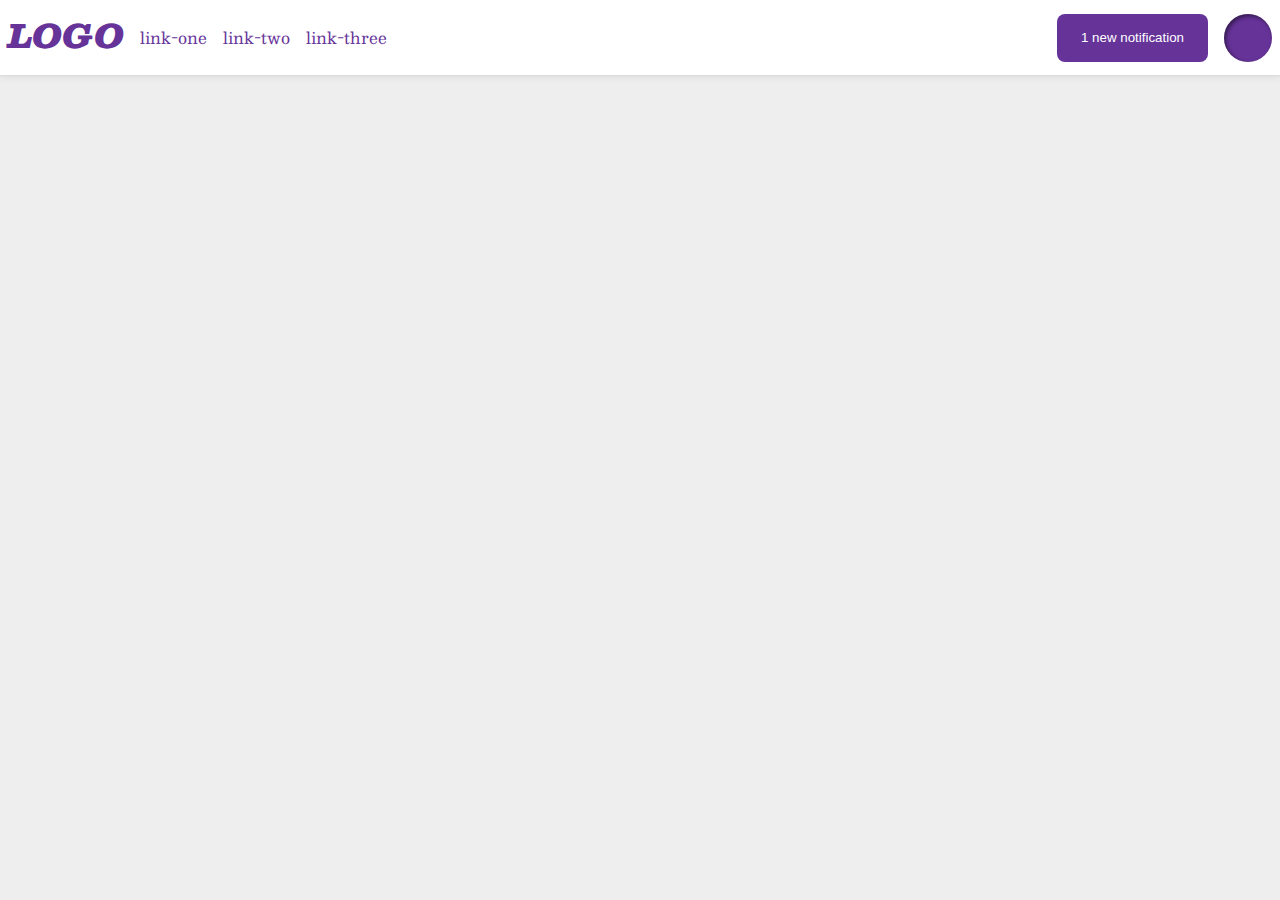
<file: flex/03-flex-header-2/index.html>
<!DOCTYPE html>
<html lang="en">
  <head>
    <meta charset="UTF-8">
    <meta http-equiv="X-UA-Compatible" content="IE=edge">
    <meta name="viewport" content="width=device-width, initial-scale=1.0">
    <title>Flex Header 2</title>
    <link rel="stylesheet" href="style.css">
  </head>
  <body>
    <div class="header">
      <div class="left">
      <div class="logo">
        LOGO
      </div>
      <ul class="links">
        <li><a href="https://google.com">link-one</a></li>
        <li><a href="https://google.com">link-two</a></li>
        <li><a href="https://google.com">link-three</a></li>
      </ul>
    </div>
      <div class="right">
      <button class="notifications">
        1 new notification
      </button>
      <div class="profile-image"></div>
    </div>
    </div>
  </body>
</html>
</file>
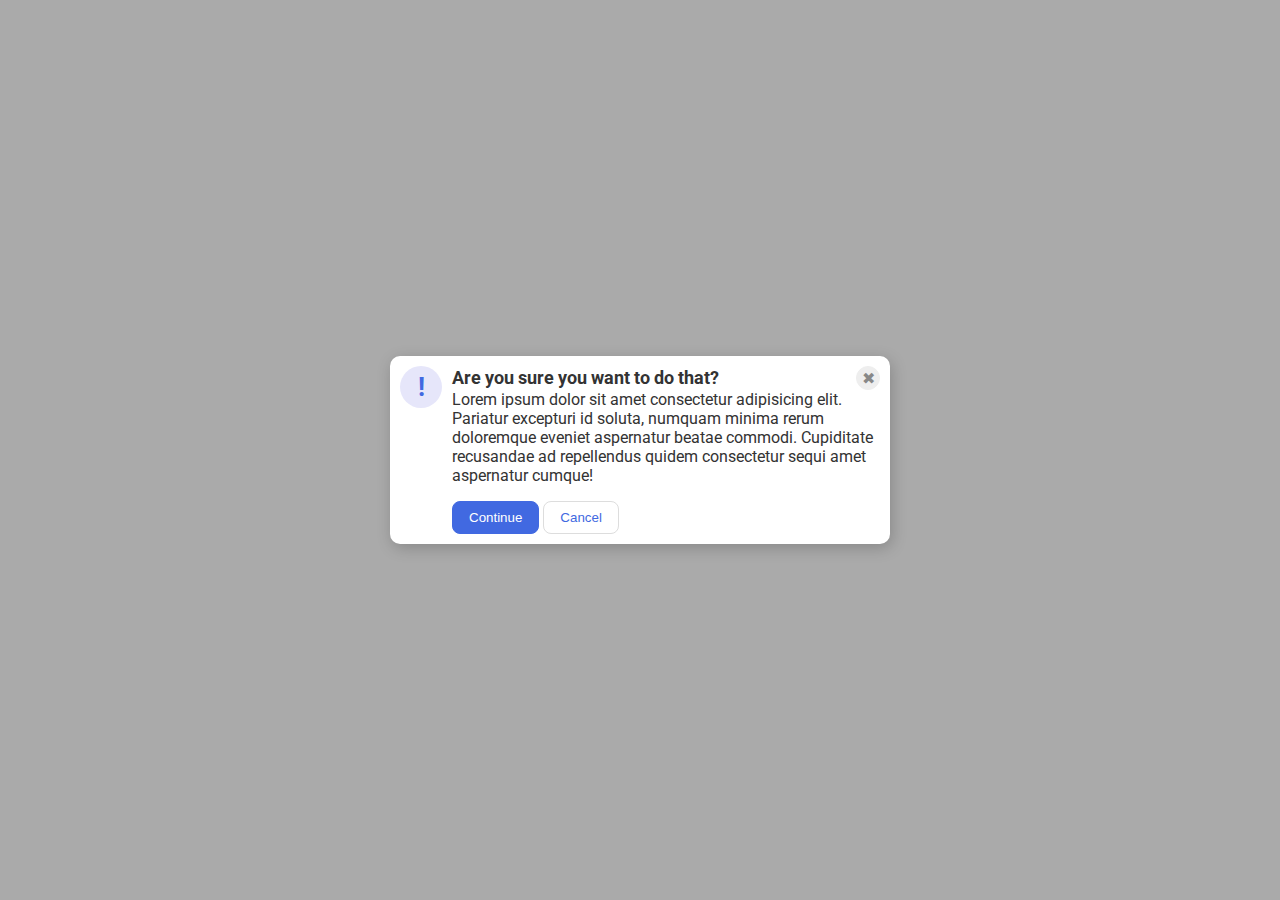
<file: flex/05-flex-modal/index.html>
<!DOCTYPE html>
<html lang="en">
  <head>
    <meta charset="UTF-8">
    <meta http-equiv="X-UA-Compatible" content="IE=edge">
    <meta name="viewport" content="width=device-width, initial-scale=1.0">
    <link rel="stylesheet" href="style.css">
    <title>Modal</title>
  </head>
  <body>
    <div class="modal">
      <div class="icon">!</div>
      <div class="right">
        <div class="header">Are you sure you want to do that? 
          <button class="close-button">✖</button>
        </div>
        
        <div class="text">Lorem ipsum dolor sit amet consectetur adipisicing elit. Pariatur excepturi id soluta, numquam minima rerum doloremque eveniet aspernatur beatae commodi. Cupiditate recusandae ad repellendus quidem consectetur sequi amet aspernatur cumque!</div>
        <div class="buttons">
          <button class="continue">Continue</button>
          <button class="cancel">Cancel</button>
        </div>
      </div>
    </div>
  </body>
</html>
</file>
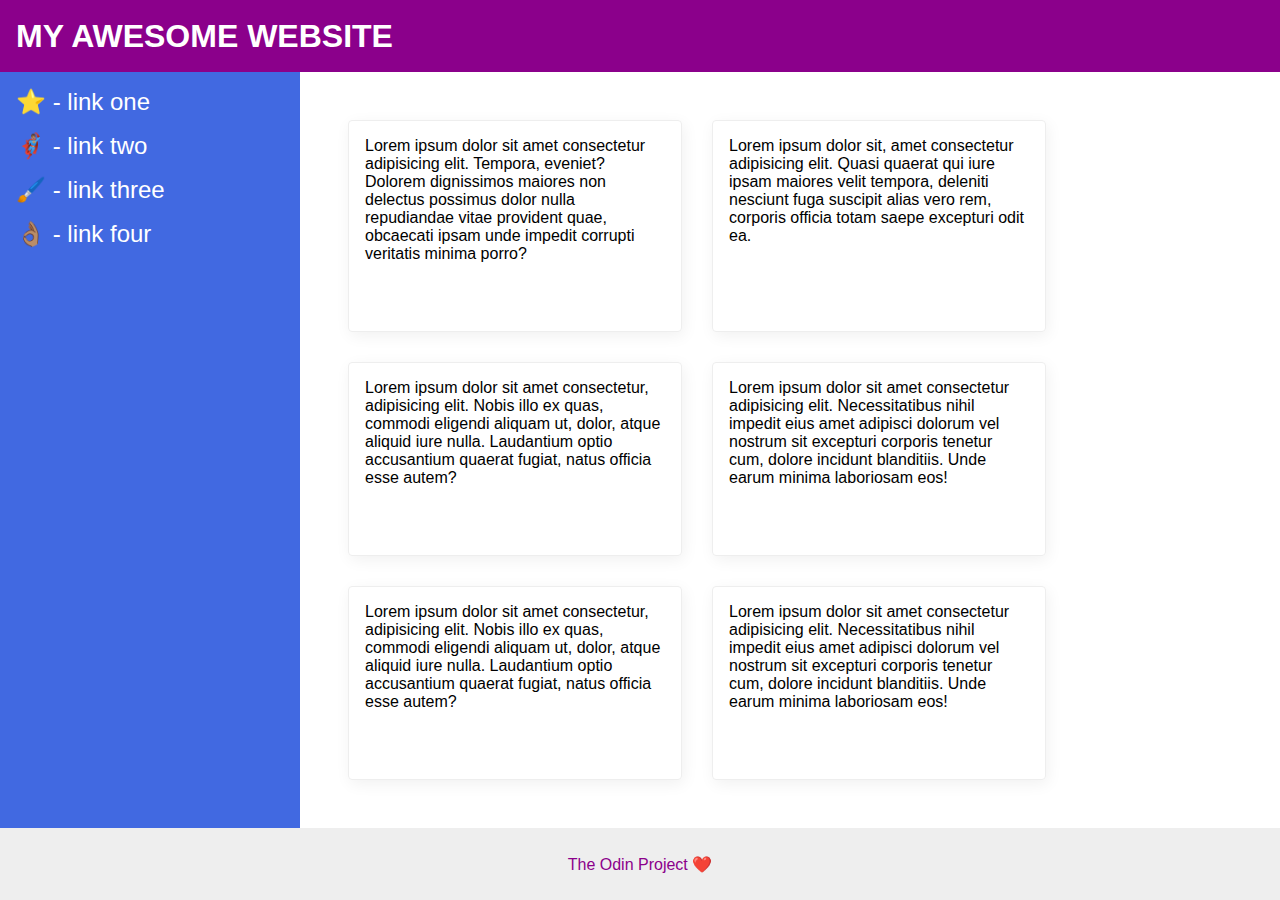
<file: flex/07-flex-layout-2/index.html>
<!DOCTYPE html>
<html lang="en">
  <head>
    <meta charset="UTF-8">
    <meta http-equiv="X-UA-Compatible" content="IE=edge">
    <meta name="viewport" content="width=device-width, initial-scale=1.0">
    <title>The Holy Grail</title>
    <link rel="stylesheet" href="style.css">
  </head>
  <body>
    <div class="header">
      MY AWESOME WEBSITE
    </div>
    
    <div class="center">
      <div class="sidebar">
        <ul>
          <li><a href="#">⭐ - link one</a></li>
          <li><a href="#">🦸🏽‍♂️ - link two</a></li>
          <li><a href="#">🖌️ - link three</a></li>
          <li><a href="#">👌🏽 - link four</a></li>
        </ul>
      </div>
      <div class="words">
        <div class="card">Lorem ipsum dolor sit amet consectetur adipisicing elit. Tempora, eveniet? Dolorem dignissimos maiores non delectus possimus dolor nulla repudiandae vitae provident quae, obcaecati ipsam unde impedit corrupti veritatis minima porro?</div>
        <div class="card">Lorem ipsum dolor sit, amet consectetur adipisicing elit. Quasi quaerat qui iure ipsam maiores velit tempora, deleniti nesciunt fuga suscipit alias vero rem, corporis officia totam saepe excepturi odit ea.</div>
        <div class="card">Lorem ipsum dolor sit amet consectetur, adipisicing elit. Nobis illo ex quas, commodi eligendi aliquam ut, dolor, atque aliquid iure nulla. Laudantium optio accusantium quaerat fugiat, natus officia esse autem?</div>
        <div class="card">Lorem ipsum dolor sit amet consectetur adipisicing elit. Necessitatibus nihil impedit eius amet adipisci dolorum vel nostrum sit excepturi corporis tenetur cum, dolore incidunt blanditiis. Unde earum minima laboriosam eos!</div>
        <div class="card">Lorem ipsum dolor sit amet consectetur, adipisicing elit. Nobis illo ex quas, commodi eligendi aliquam ut, dolor, atque aliquid iure nulla. Laudantium optio accusantium quaerat fugiat, natus officia esse autem?</div>
        <div class="card">Lorem ipsum dolor sit amet consectetur adipisicing elit. Necessitatibus nihil impedit eius amet adipisci dolorum vel nostrum sit excepturi corporis tenetur cum, dolore incidunt blanditiis. Unde earum minima laboriosam eos!</div>
      </div>
    </div>
    <div class="footer">
      The Odin Project ❤️
    </div>
  </body>
</html>
</file>
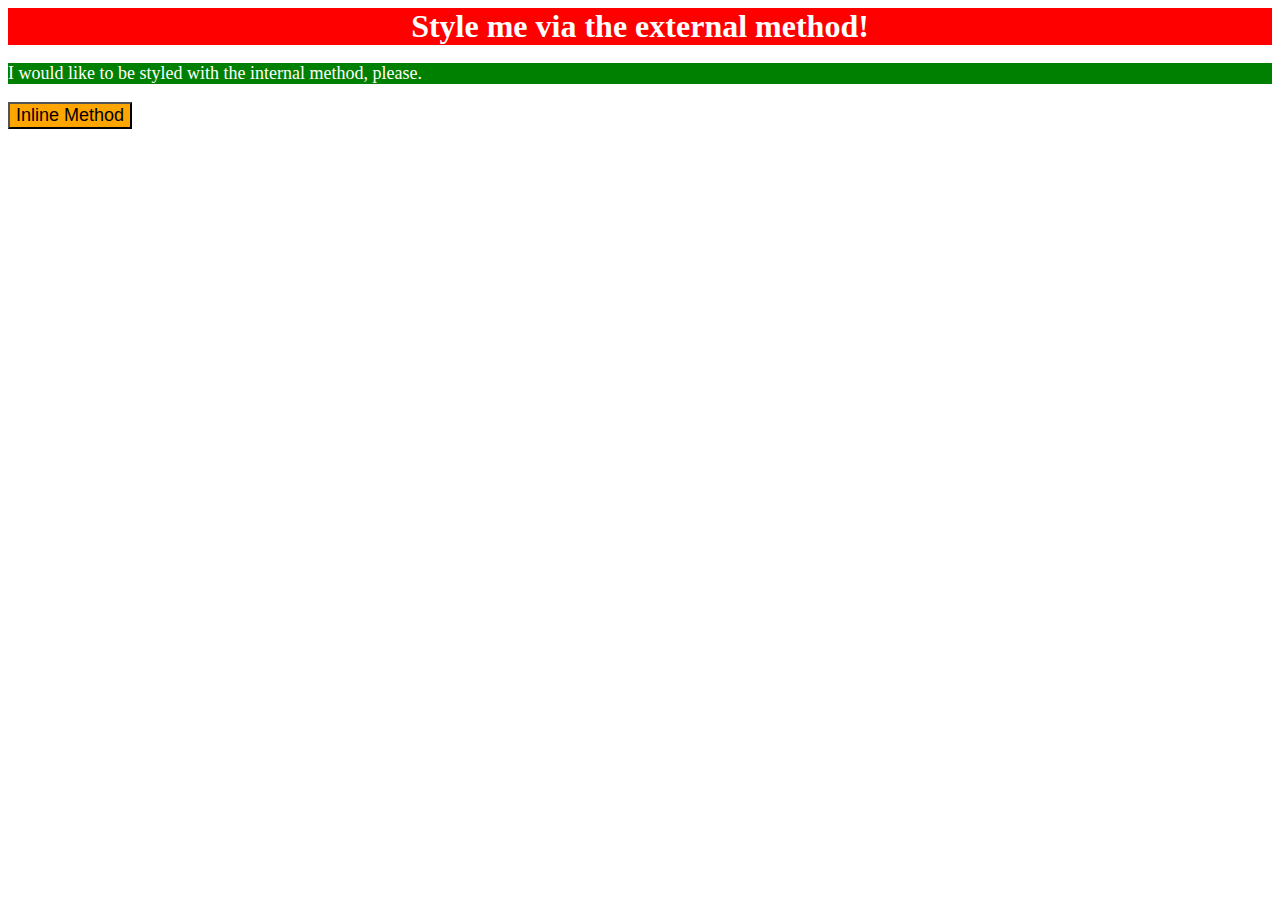
<file: foundations/01-css-methods/index.html>
<!DOCTYPE html>
<html lang="en">
  <head>
    <meta charset="UTF-8">
    <meta http-equiv="X-UA-Compatible" content="IE=edge">
    <meta name="viewport" content="width=device-width, initial-scale=1.0">
    <title>Methods for Adding CSS</title>
    <link rel="stylesheet" href="style.css">
    <style>p{
      background-color: green; color: white; font-size: 18px;
    }</style>
    
  <body>
    <div>Style me via the external method!</div>
    <p >I would like to be styled with the internal method, please.</p>
    <button style="background-color: orange; font-size: 18px;">Inline Method</button>
  </body>
</html>
</file>
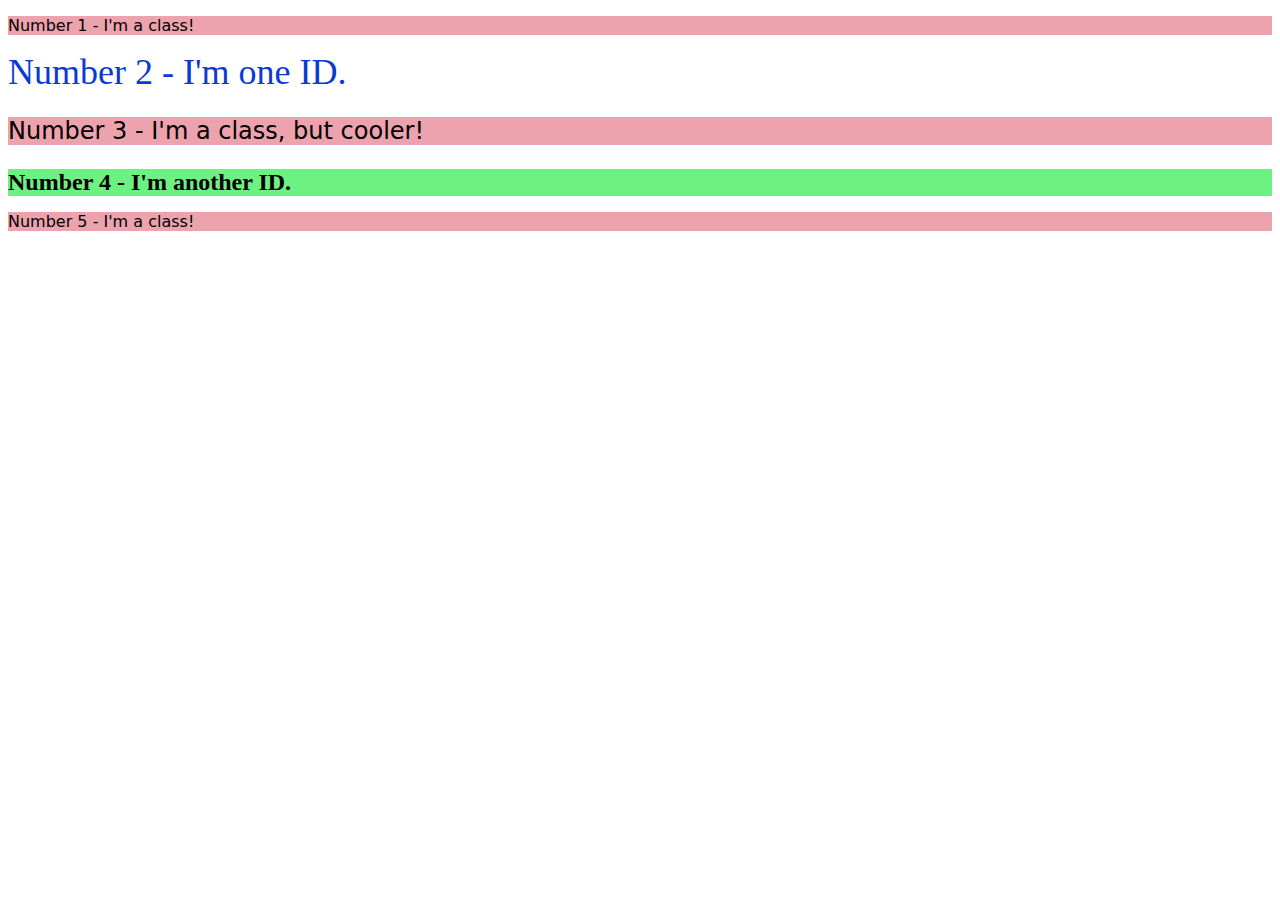
<file: foundations/02-class-id-selectors/index.html>
<!DOCTYPE html>
<html lang="en">
  <head>
    <meta charset="UTF-8">
    <meta http-equiv="X-UA-Compatible" content="IE=edge">
    <meta name="viewport" content="width=device-width, initial-scale=1.0">
    <title>Class and ID Selectors</title>
    <link rel="stylesheet" href="style.css">
  </head>
  <body>
    <p class="odd">Number 1 - I'm a class!</p>
    <div id="num-2">Number 2 - I'm one ID.</div>
    <p class="odd size-24">Number 3 - I'm a class, but cooler!</p>
    <div id="num-4" class="size-24">Number 4 - I'm another ID.</div>
    <p class="odd">Number 5 - I'm a class!</p>
  </body>
</html>
</file>
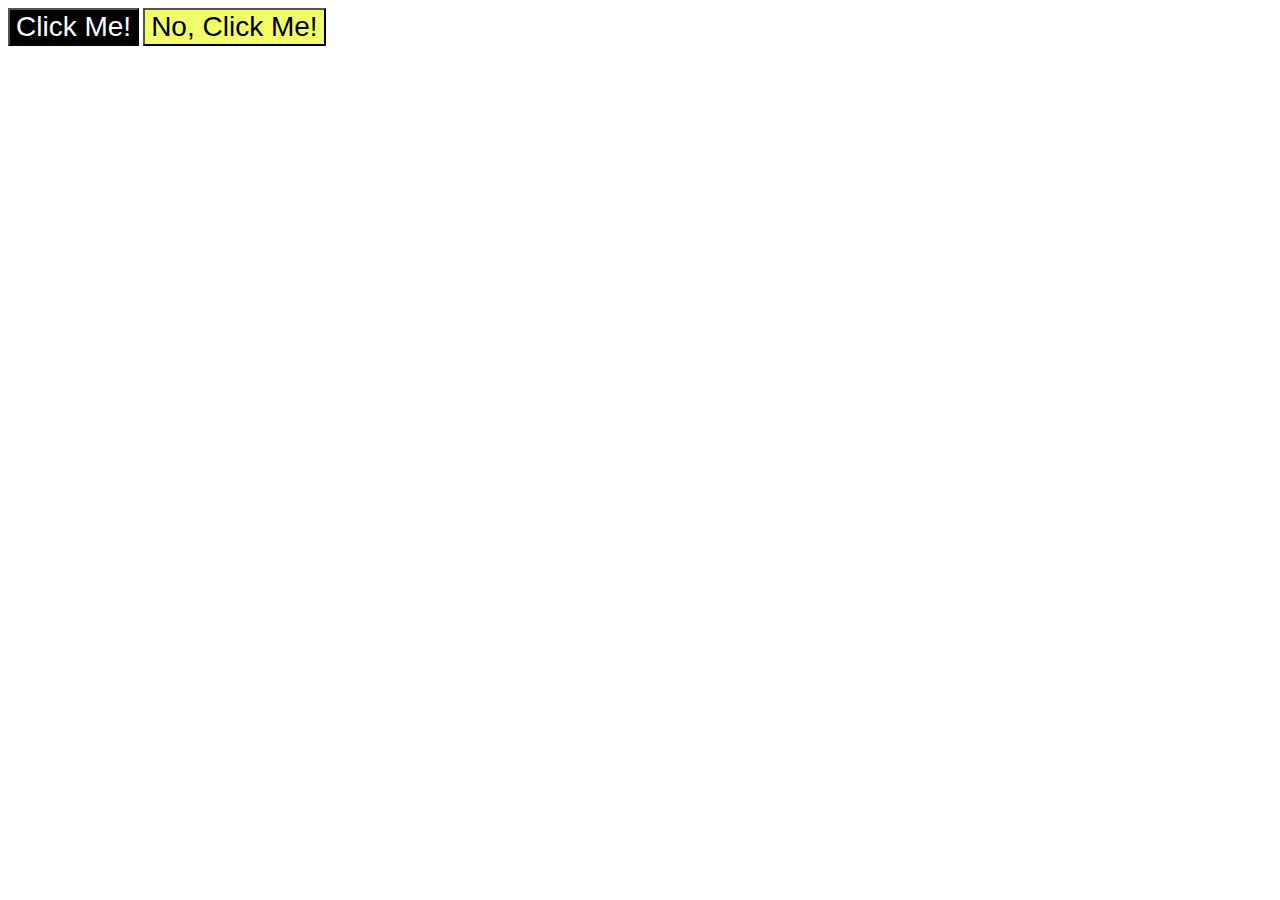
<file: foundations/03-grouping-selectors/index.html>
<!DOCTYPE html>
<html lang="en">
  <head>
    <meta charset="UTF-8">
    <meta http-equiv="X-UA-Compatible" content="IE=edge">
    <meta name="viewport" content="width=device-width, initial-scale=1.0">
    <title>Grouping Selectors</title>
    <link rel="stylesheet" href="style.css">
  </head>
  <body>
    <button class="click">Click Me!</button>
    <button class="no-click">No, Click Me!</button>
  </body>
</html>
</file>
<file: flex/03-flex-header-2/style.css>
/* this is some magical font-importing.  
you'll learn about it later. */
@import url('https://fonts.googleapis.com/css2?family=Besley:ital,wght@0,400;1,900&display=swap');

body {
  margin: 0;
  background: #eee;
  font-family: Besley, serif;
}

.header {
  background: white;
  border-bottom: 1px solid #ddd;
  box-shadow: 0 0 8px rgba(0,0,0,.1);
  display: flex;
  align-items: center;
  padding: 8px;
  justify-content: space-between;
}

.profile-image {
  background: rebeccapurple;
  box-shadow: inset 2px 2px 4px rgba(0,0,0,.5);
  border-radius: 50%;
  width: 48px;
  height: 48px;
}

.logo {
  color: rebeccapurple;
  font-size: 32px;
  font-weight: 900;
  font-style: italic;
}

button {
  border: none;
  border-radius: 8px;
  background: rebeccapurple;
  color: white;
  padding: 8px 24px;
}

a {
  /* this removes the line under our links */
  text-decoration: none;
  color: rebeccapurple;
}

ul {
  list-style-type: none;
  display: flex;
  padding: 0;
  gap:16px;
  
}

.right,.left{
  display: flex;
  gap:16px
}
</file>
<file: flex/05-flex-modal/style.css>
@import url('https://fonts.googleapis.com/css2?family=Roboto:wght@400;700&display=swap');

html, body {
  height: 100%;
}

body {
  font-family: Roboto, sans-serif;
  margin: 0;
  background: #aaa;
  color: #333;
  /* I'll give you this one for free lol */
  display: flex;
  align-items: center;
  justify-content: center;
}

.modal {
  background: white;
  width: 480px;
  border-radius: 10px;
  box-shadow: 2px 4px 16px rgba(0,0,0,.2);
  display: flex;
  padding:10px;
  gap:10px;
}

.icon {
  color: royalblue;
  font-size: 26px;
  font-weight: 700;
  background: lavender;
  width: 42px;
  height: 42px;
  border-radius: 50%;
  display: flex;
  align-items: center;
  justify-content: center;
  flex-shrink: 0;
}

.close-button {
  background: #eee;
  border-radius: 50%;
  color: #888;
  font-weight: 400;
  font-size: 16px;
  height: 24px;
  width: 24px;
  display: flex;
  align-items: center;
  justify-content: center;
  border: 1px solid #eee;
  padding: 0;
}

button {
  cursor: pointer;
  padding: 8px 16px;
  border-radius: 8px;
}

button.continue {
  background: royalblue;
  border: 1px solid royalblue;
  color: white;
}

button.cancel {
  background: white;
  border: 1px solid #ddd;
  color: royalblue;
}
.header{
  display: flex;
  justify-content: space-between;
  font-weight: bold;
  font-size: 110%;
  align-items: center;
  
}
.text{margin-bottom: 16px;}
</file>
<file: flex/07-flex-layout-2/style.css>
body {
  font-family: -apple-system, BlinkMacSystemFont, 'Segoe UI', Roboto, Oxygen, Ubuntu, Cantarell, 'Open Sans', 'Helvetica Neue', sans-serif;
  margin: 0;
  min-height: 100vh;
  flex-direction: column;
  display: flex;
}

.header {
  height: 72px;
  background: darkmagenta;
  color: white;
  font-size: 32px;
  font-weight: 900;
  display: flex;
  align-items: center;
  padding: 0px 16px;
}

.footer {
  height: 72px;
  background: #eee;
  color: darkmagenta;
  display: flex;
  justify-content: center;
  align-items: center;
  
}

.sidebar {
  width: 300px;
  background: royalblue;
  box-sizing: border-box;
  flex-shrink: 0;
  padding: 16px;

}
.sidebar a{
  text-decoration: none;
  font-size: 24px;
  color: white;
}

.card {
  border: 1px solid #eee;
  box-shadow: 2px 4px 16px rgba(0,0,0,.06);
  border-radius: 4px;
}
ul{
  list-style-type: none;
  padding:0;
  margin: 0;
  
}
.center{
  display: flex;
  flex-grow: 1;
  
}
.words{
display: flex;
padding:48px;
flex-wrap: wrap;
gap:30px;

}
.card{
  /* border: dashed blue; */
  padding: 16px;
  width: 300px;
}

li{
  margin-bottom: 16px;
}
</file>
<file: foundations/01-css-methods/style.css>
div{background-color: red;
     color: white;
      text-align: center;
    font-size: 32px;
font-weight: bold;}
</file>
<file: foundations/02-class-id-selectors/style.css>
.odd{background-color: rgb(236, 163, 174); font-family: Verdana,"DejaVu Sans", sans-serif;}
#num-2{color: rgb(11, 58, 211); font-size: 36px;}
.size-24{font-size: 24px;}
#num-4{background-color: #6cf182;font-weight: bold;}
</file>
<file: foundations/03-grouping-selectors/style.css>
.click, .no-click{font-size: 28px; font-family:Helvetica,"Times New Roman",sans-serif}
.click{background-color: #000000; color: rgb(255, 255, 255);}
.no-click{background-color: hsl(66, 100%, 70%);}
</file>
